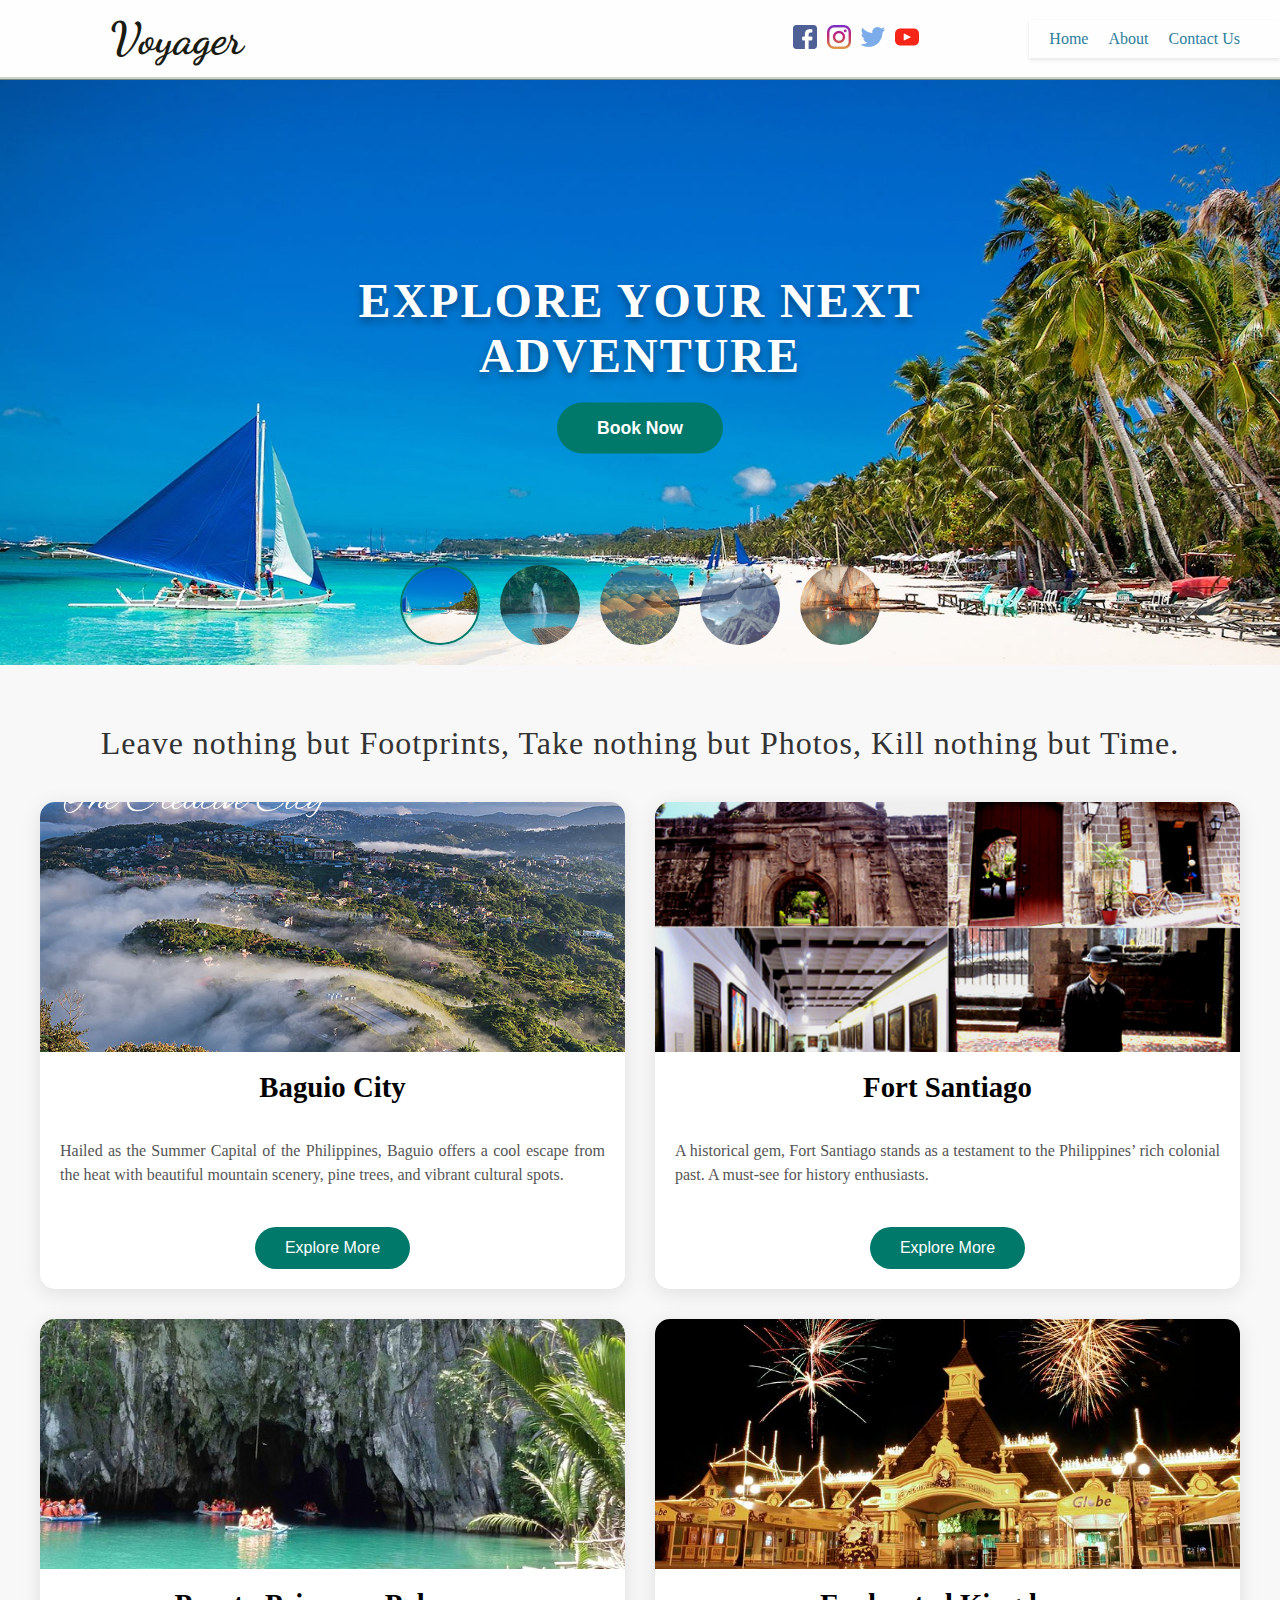
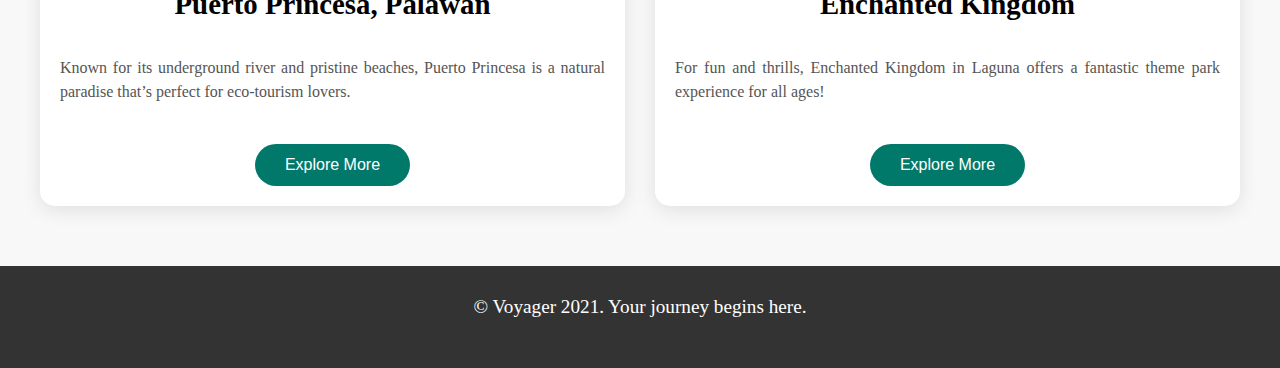
<file: index.html>
<!DOCTYPE html>
<html lang="en">
  <head>
    <meta charset="UTF-8" />
    <meta http-equiv="X-UA-Compatible" content="IE=edge" />
    <meta name="viewport" content="width=device-width, initial-scale=1.0" />
    <title>Voyager || Home</title>
    <link rel="icon" href="../time.jpg" type="image/png" />
    <link rel="preconnect" href="https://fonts.googleapis.com" />
    <link rel="preconnect" href="https://fonts.gstatic.com" crossorigin />
    <link
      href="https://fonts.googleapis.com/css2?family=Amatic+SC:wght@700&family=Cookie&family=Dancing+Script&family=Finger+Paint&family=Indie+Flower&family=Shalimar&display=swap"
      rel="stylesheet"
    />
    <link rel="stylesheet" href="style.css" />
  </head>
  <body>
    <div class="container">
      <header class="top-bar">
        <div class="menubar">
          <h1 class="logo">
            <a href=".//index.html"> Voyager </a>
          </h1>
          <div class="socmed">
            <ul>
              <li>
                <a href="https://www.facebook.com/" target="_blank">
                  <img src=".//socials/facebook.png" alt=""
                /></a>
              </li>
              <li>
                <a href="https://www.instagram.com/" target="_blank">
                  <img src=".//socials/instagram.png" alt=""
                /></a>
              </li>
              <li>
                <a href="https://twitter.com/" target="_blank">
                  <img src=".//socials/twitter.png" alt=""
                /></a>
              </li>
              <li>
                <a href="https://www.youtube.com/" target="_blank">
                  <img src=".//socials/youtube.png" alt=""
                /></a>
              </li>
            </ul>
          </div>
          <div class="menu-bar">
            <ul>
              <li><a href="./index.html"> Home</a></li>
              <li><a href="./about/about.html"> About </a></li>
              <li><a href="./contact/index.html"> Contact Us</a></li>
            </ul>
          </div>
        </div>
      </header>

      <div class="hero">
        <div id="Bg">
          <div class="carousel">
            <div class="carousel-images">
              <img
                src=".//adventure/borcay-round.jpg"
                alt=""
                class="carousel-image"
              />
              <img
                src=".//adventure/kawasan-falls.jpg"
                alt=""
                class="carousel-image"
              />
              <img
                src=".//adventure/chocolate hills.jpeg"
                alt=""
                class="carousel-image"
              />
              <img
                src=".//adventure/pinatubo.jpg"
                alt=""
                class="carousel-image"
              />
              <img
                src=".//adventure/Underground-River.jpg"
                alt=""
                class="carousel-image"
              />
            </div>
            <div class="hero-text">
              <h1>Explore Your Next Adventure</h1>
              <button>Book Now</button>
            </div>
          </div>
          <div class="carousel-preview">
            <div class="preview" data-index="0">
              <img src=".//adventure/borcay-round.jpg" alt="" />
            </div>
            <div class="preview" data-index="1">
              <img src=".//adventure/kawasan-falls.jpg" alt="" />
            </div>
            <div class="preview" data-index="2">
              <img src=".//adventure/chocolate hills.jpeg" alt="" />
            </div>
            <div class="preview" data-index="3">
              <img src=".//adventure/pinatubo.jpg" alt="" />
            </div>
            <div class="preview" data-index="4">
              <img src=".//adventure/Underground-River.jpg" alt="" />
            </div>
          </div>
        </div>
      </div>

      <div class="places">
        <p class="caption">
          Leave nothing but Footprints, Take nothing but Photos, Kill nothing
          but Time.
        </p>
        <div class="places-content">
          <div class="travel">
            <img class="top" src=".//adventure/baguio.jpg" alt="" />
            <h1>Baguio City</h1>
            <p class="text">
              Hailed as the Summer Capital of the Philippines, Baguio offers a
              cool escape from the heat with beautiful mountain scenery, pine
              trees, and vibrant cultural spots.
            </p>
            <button>Explore More</button>
          </div>
          <div class="travel">
            <img class="top" src=".//adventure/intramuros.jpg" alt="" />
            <h1>Fort Santiago</h1>
            <p class="text">
              A historical gem, Fort Santiago stands as a testament to the
              Philippines’ rich colonial past. A must-see for history
              enthusiasts.
            </p>
            <button>Explore More</button>
          </div>
          <div class="travel">
            <img class="top" src=".//adventure/puerto.jpg" alt="" />
            <h1>Puerto Princesa, Palawan</h1>
            <p class="text">
              Known for its underground river and pristine beaches, Puerto
              Princesa is a natural paradise that’s perfect for eco-tourism
              lovers.
            </p>
            <button>Explore More</button>
          </div>
          <div class="travel">
            <img class="top" src=".//adventure/enchanted.jpg" alt="" />
            <h1>Enchanted Kingdom</h1>
            <p class="text">
              For fun and thrills, Enchanted Kingdom in Laguna offers a
              fantastic theme park experience for all ages!
            </p>
            <button>Explore More</button>
          </div>
        </div>
      </div>

      <div class="footer">
        <div class="footer-content">
          <p>&copy; Voyager 2021. Your journey begins here.</p>
          <!-- <div class="socials">
            <a href="https://www.facebook.com/" target="_blank">Facebook</a>
            <a href="https://www.instagram.com/" target="_blank">Instagram</a>
            <a href="https://twitter.com/" target="_blank">Twitter</a>
            <a href="https://www.youtube.com/" target="_blank">YouTube</a>
          </div> -->
        </div>
      </div>
    </div>

    <script>
      const previews = document.querySelectorAll(".preview");
      const images = document.querySelectorAll(".carousel-image");

      let currentIndex = 0;
      const totalImages = images.length;

      // Function to change image
      function changeImage(index) {
        // Hide all images
        images.forEach((image) => {
          image.classList.remove("active");
        });

        // Show the selected image
        images[index].classList.add("active");

        // Move the carousel to the selected image
        const offset = -index * 100; 
        document.querySelector(
          ".carousel-images"
        ).style.transform = `translateX(${offset}%)`;

        // Update the preview indicator (active class)
        previews.forEach((preview) => {
          preview.classList.remove("active");
        });
        previews[index].classList.add("active");
      }

      // Initialize the first image as visible
      changeImage(currentIndex);

      // Function to automatically move to the next image every 3 seconds
      setInterval(() => {
        currentIndex = (currentIndex + 1) % totalImages; 
        changeImage(currentIndex);
      }, 10000); 

      // Adding click event to each preview for manual selection
      previews.forEach((preview, index) => {
        preview.addEventListener("click", () => {
          currentIndex = index;
          changeImage(currentIndex);
        });
      });
    </script>
  </body>
</html>
</file>
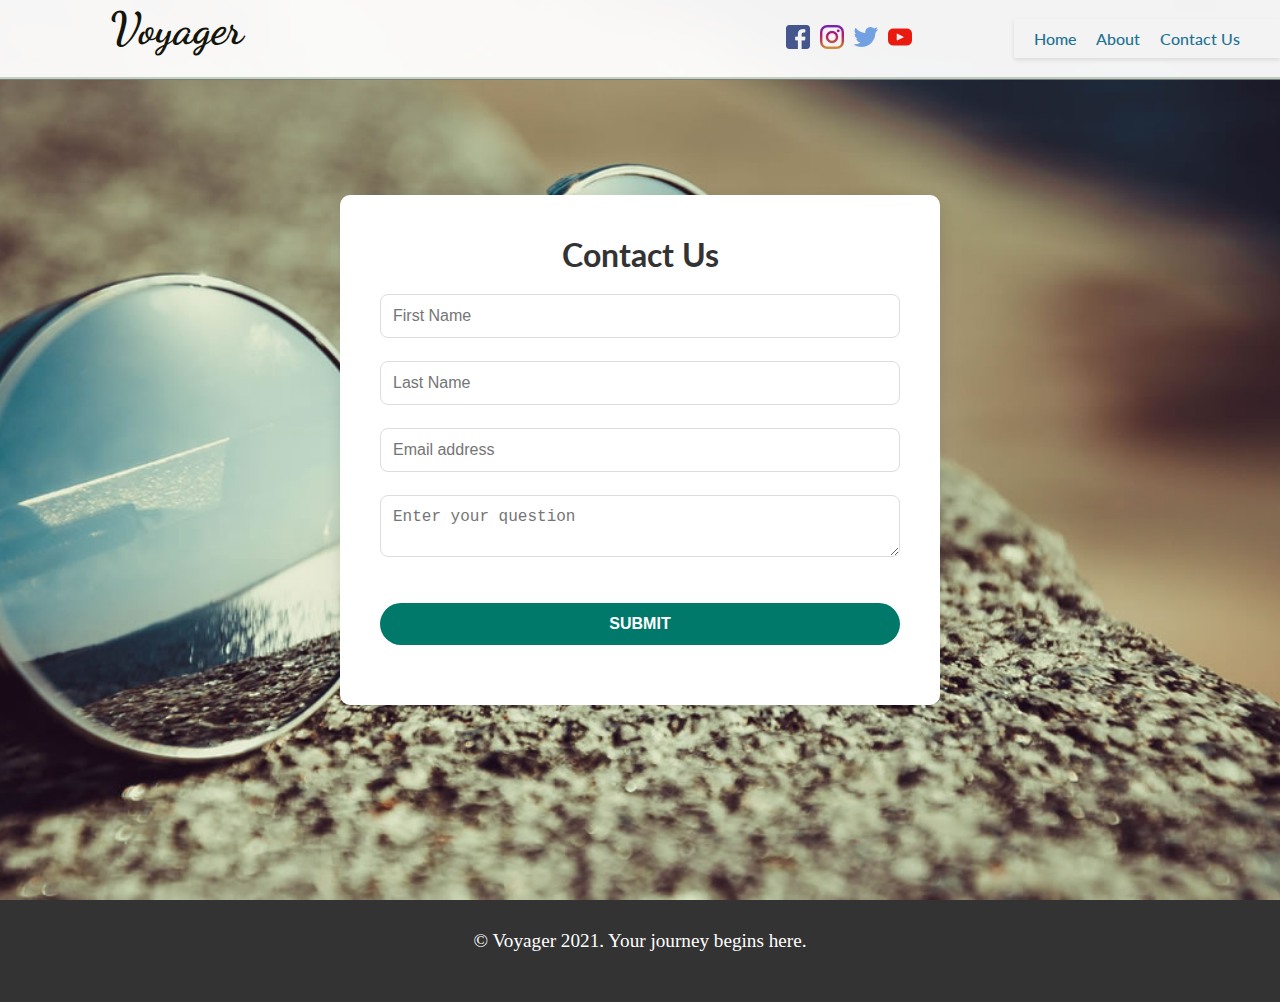
<file: contact/index.html>
<!DOCTYPE html>
<html lang="en">
  <head>
    <meta charset="UTF-8" />
    <meta name="viewport" content="width=device-width, initial-scale=1.0" />
    <link rel="stylesheet" href="style.css" />
    <link rel="preconnect" href="https://fonts.gstatic.com" />
    <link
      href="https://fonts.googleapis.com/css2?family=Lato:wght@300;400;700&display=swap"
      rel="stylesheet"
    />

    <link rel="preconnect" href="https://fonts.googleapis.com" />
    <link rel="preconnect" href="https://fonts.gstatic.com" crossorigin />
    <link
      href="https://fonts.googleapis.com/css2?family=Amatic+SC:wght@700&family=Cookie&family=Dancing+Script&family=Finger+Paint&family=Indie+Flower&family=Shalimar&display=swap"
      rel="stylesheet"
    />
    <link rel="icon" href="../time.jpg" type="image/png" />
    <link rel="stylesheet" href="../style.css" />
    <title>Voyager || Contact us</title>
  </head>
  <body>
    <div class="bodys">
      <header class="top-bar">
        <div class="menubar">
          <h1 class="logo">
            <a href=".././/index.html"> Voyager </a>
          </h1>
          <div class="socmed">
            <ul>
              <li>
                <a href="https://www.facebook.com/" target="_blank">
                  <img src=".././/socials/facebook.png" alt=""
                /></a>
              </li>
              <li>
                <a href="https://www.instagram.com/" target="_blank">
                  <img src=".././/socials/instagram.png" alt=""
                /></a>
              </li>
              <li>
                <a href="https://twitter.com/" target="_blank">
                  <img src=".././/socials/twitter.png" alt=""
                /></a>
              </li>
              <li>
                <a href="https://www.youtube.com/" target="_blank">
                  <img src=".././/socials/youtube.png" alt=""
                /></a>
              </li>
            </ul>
          </div>
          <div class="menu-bar">
            <ul>
              <li><a href=".././index.html"> Home</a></li>
              <li><a href=".././about/about.html"> About </a></li>
              <li><a href=".././contact/index.html"> Contact Us</a></li>
            </ul>
          </div>
        </div>
      </header>
      <div class="form-cons">
        <div class="margin">
          <h1>Contact Us</h1>

          <form name="contact-form">
            <div class="form-control">
              <input type="text" name="fname" placeholder="First Name" />
              <div class="error hide">First Name is required</div>
            </div>

            <div class="form-control">
              <input type="text" name="lname" placeholder="Last Name" />
              <div class="error hide">Last Name is required</div>
            </div>

            <div class="form-control">
              <input name="email" placeholder="Email address" />
              <div class="error hide">Email is invalid</div>
            </div>

            <div class="form-control">
              <textarea
                name="message"
                placeholder="Enter your question"
              ></textarea>
              <div class="error hide">Message is required</div>
            </div>

            <button type="submit">Submit</button>
          </form>
        </div>
      </div>
    </div>

    <div class="footer">
      <div class="footer-content">
        <p>&copy; Voyager 2021. Your journey begins here.</p>
        <!-- <div class="socials">
        <a href="https://www.facebook.com/" target="_blank">Facebook</a>
        <a href="https://www.instagram.com/" target="_blank">Instagram</a>
        <a href="https://twitter.com/" target="_blank">Twitter</a>
        <a href="https://www.youtube.com/" target="_blank">YouTube</a>
      </div> -->
      </div>
    </div>
    <script src="index.js"></script>
  </body>
</html>
</file>
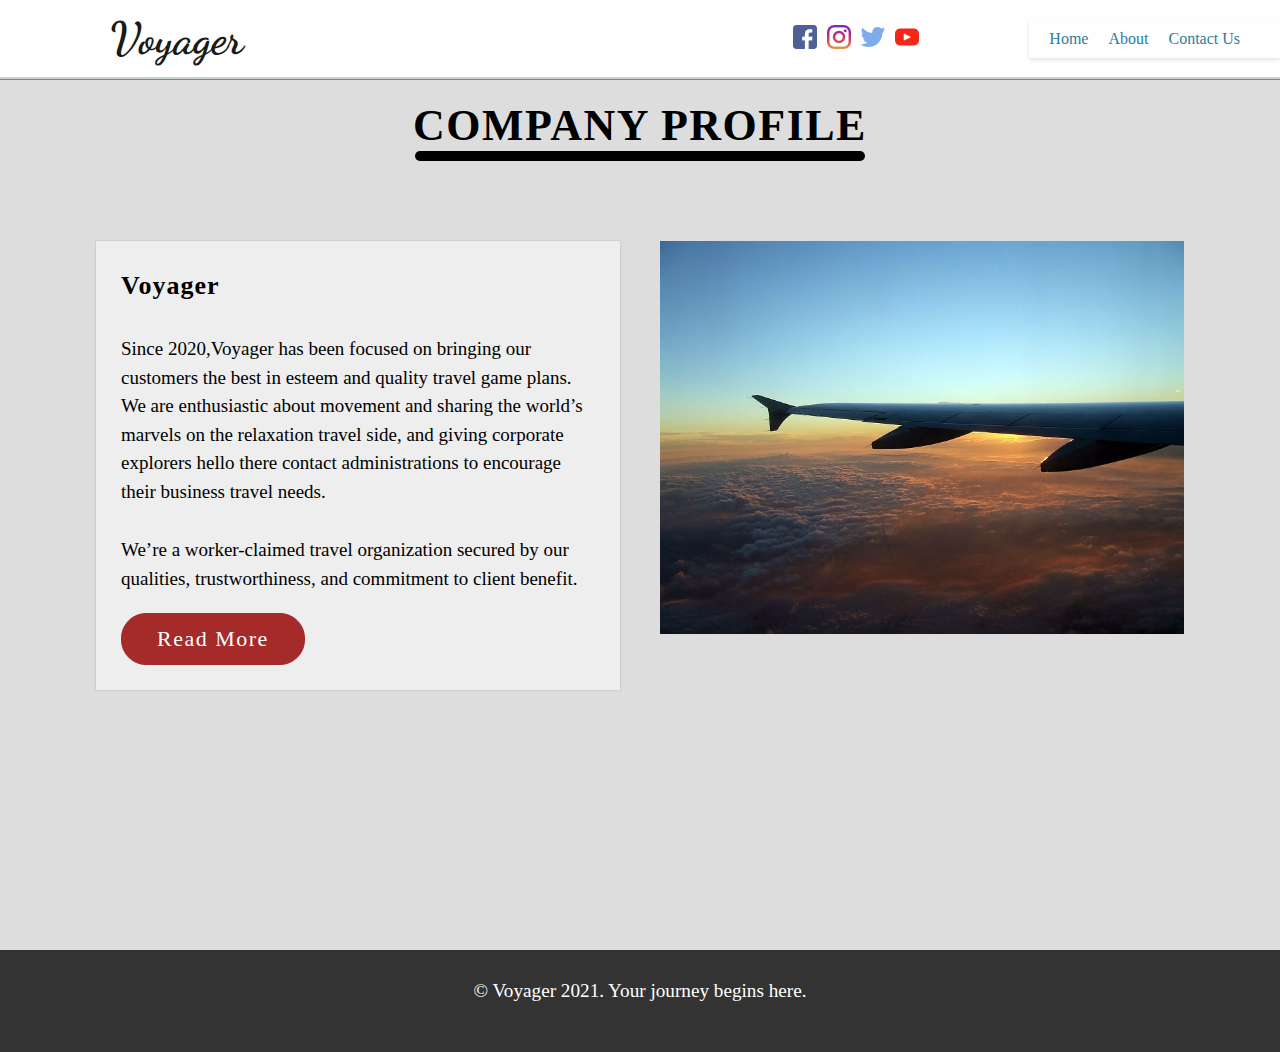
<file: about/about.html>
<!DOCTYPE html>
<html lang="en">
<head>
    <meta charset="UTF-8">
    <meta http-equiv="X-UA-Compatible" content="IE=edge">
    <meta name="viewport" content="width=device-width, initial-scale=1.0">
    <link rel= "stylesheet" href="style.css">
    <link rel="stylesheet" href="../style.css">
    <title>Voyager || About Us</title>
    <link rel="icon" href="../time.jpg" type="image/png" >
    <link rel="preconnect" href="https://fonts.googleapis.com">
    <link rel="preconnect" href="https://fonts.gstatic.com" crossorigin>
    <link href="https://fonts.googleapis.com/css2?family=Amatic+SC:wght@700&family=Cookie&family=Dancing+Script&family=Finger+Paint&family=Indie+Flower&family=Shalimar&display=swap" rel="stylesheet">
    
</head>
<body>
  <header class="top-bar">
    <div class="menubar">
        <h1 class="logo">
            <a href=".././/index.html">   
                Voyager </a>
        </h1>
        <div class="socmed">
            <ul>
                <li>
                  <a href="https://www.facebook.com/" target="_blank">
                      <img src=".././/socials/facebook.png" alt=""/></a>
                </li>
                <li>
                  <a href="https://www.instagram.com/" target="_blank">
                      <img src=".././/socials/instagram.png" alt=""/></a>
                </li>
                <li>
                  <a href="https://twitter.com/" target="_blank">
                      <img src=".././/socials/twitter.png" alt=""/></a>
                </li>
                <li>
                  <a href="https://www.youtube.com/" target="_blank">
                      <img src=".././/socials/youtube.png" alt=""/></a>
                </li>
              </ul>
        </div>
        <div class="menu-bar">
            <ul>
                <li> <a href=".././index.html"> Home</a></li>
                <li> <a href="../about/about.html"> About </a> </li>
                <li> <a href="../contact/index.html"> Contact Us</a> </li>
            </ul>
        </div>
    </div>
</header>
    <div class= "flex-container">
        <div class="Profile">
          <h1>Company Profile</h1>
        </div>
         <div class="Content">
          <div class="Text">
              <h2>Voyager</h2>
            <p>Since 2020,Voyager has been focused on bringing our customers the best in esteem and quality travel game plans. We are enthusiastic about movement and sharing the world’s marvels on the relaxation travel side, and giving corporate explorers hello there contact administrations to encourage their business travel needs.</p>
            <p>We’re a worker-claimed travel organization secured by our qualities, trustworthiness, and commitment to client benefit.</p>
            <a href="" class="button">Read More</a>
          
       </div>
          <div class="image"> 
            <img src="../about/img/Sunrise-from-the-airplane (1).jpg" >
          </div>
         </div>
    </div>
 <!-- <div class="column-pic">
        <div class= "box-area">
          <div class="single-box">
            <div class="img-area">
            <img src="../jessely/1.jpg">
            </div>
              <div class="img-text">
                <span class= "header-text"><strong>Paul Justine Soriano</strong></span>
                  <p>Web Developer</p>
              </div>
          </div>
      </div>
      <div class= "box-area">
        <div class="single-box">
            <div class="img-area">
              <img src="../jessely/2.jpg">
            </div>
              <div class="img-text">
                <span class= "header-text"><strong>Mitch Angel Togle</strong></span>
                  <p>Web Developer</p>
              </div>
        </div>
      </div>
      <div class= "box-area">
        <div class="single-box">
          <div class="img-area">
            <img src="../jessely/3.jpg">
          </div>
            <div class="img-text">
              <span class= "header-text"><strong>Jessely Gutas</strong></span>
                <p>Web Developer</p>
            </div>
        </div>
    </div>
</div> -->

<div class="footer">
  <div class="footer-content">
    <p>&copy; Voyager 2021. Your journey begins here.</p>
    <!-- <div class="socials">
      <a href="https://www.facebook.com/" target="_blank">Facebook</a>
      <a href="https://www.instagram.com/" target="_blank">Instagram</a>
      <a href="https://twitter.com/" target="_blank">Twitter</a>
      <a href="https://www.youtube.com/" target="_blank">YouTube</a>
    </div> -->
  </div>
</div>
 
</body>
</html>
</file>
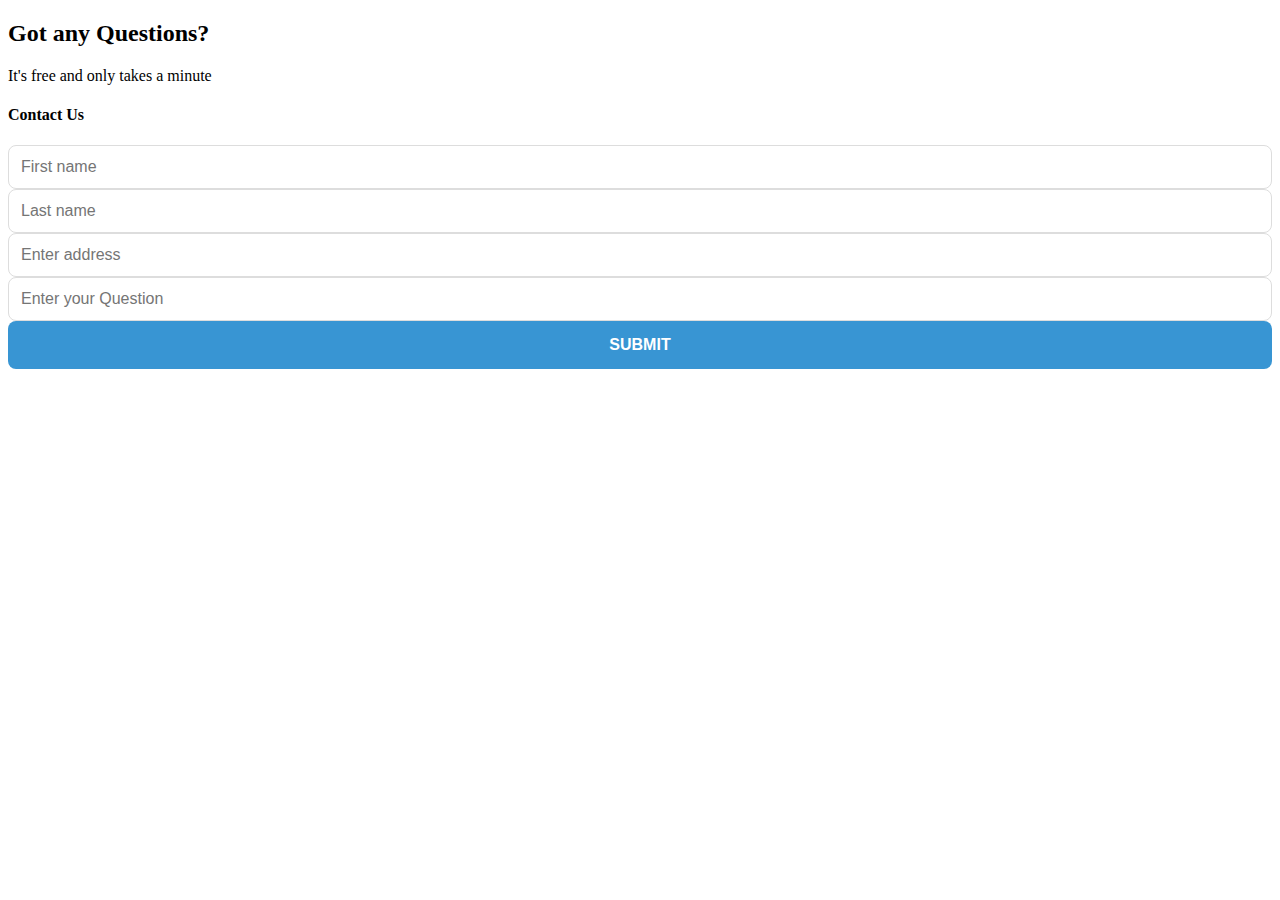
<file: contact/contact_us.html>
<!DOCTYPE html>
<html lang="en">
  <head>
    <meta charset="UTF-8" />
    <meta name="viewport" content="width=device-width, initial-scale=1.0" />
    <meta http-equiv="X-UA-Compatible" content="ie=edge" />
    
    <link rel="stylesheet" href="style.css">
    <title>Voyager</title>
  </head>
  <body>
    <div id="container">
      <div class="form-wrap">
        <h2>Got any Questions?</h2
            >
        <p>It's free and only takes a minute</p>
        <form name="form">
          <div class="form-group">
            <h4><strong>Contact Us</strong></h4>
            <input type="text" name="firstName" id="first-name" placeholder="First name" >
            <input type="text" name="lastName" id="last-name" placeholder="Last name" >
            <input type="email" name="email" id="email" placeholder="Enter address" >
            <input type="text" name="question" id="question" placeholder="Enter your Question" >
          </div>
          <button type="submit" class="btn">Submit</button>
        </form>
    </div>
    <script>
      
    </script>
  </body>
</html>
</file>
<file: style.css>
* {
  padding: 0;
  margin: 0;
  box-sizing: border-box;
}
body {
  background-color: #e6e6e6;
}
/* Header */
h1 {
  margin-top: 0%;
}

.logo a {
  text-decoration: none;
  color: rgba(15, 16, 7, 255);
  font-family: "Dancing Script", cursive;
  font-size: 45px;
  padding-left: 110px;
}
.menubar {
  display: flex;
  align-items: center;
  justify-content: space-between;
  background-color: white;
  color: #333;
  opacity: 0.95;
  width: 100%;
  height: 80px;
  position: fixed;
  top: 0;
  left: 0;
  right: 0;
  z-index: 1000;
  border-bottom: ridge rgb(201, 212, 201);
}

.socmed ul {
  display: flex;
  list-style: none;
  margin-left: 450px;
}
.socmed li {
  margin-right: 10px;
}

/* Container for the menu bar */
.menu-bar {
  background-color: #fff;
  padding: 10px 20px;
  box-shadow: 0 2px 4px rgba(0, 0, 0, 0.1);
}

/* List style and layout */
.menu-bar ul {
  display: flex;
  list-style: none;
  padding: 0;
  margin: 0;
  justify-content: flex-start;
}

.menu-bar li {
  margin-right: 20px;
}

.menu-bar li a {
  text-decoration: none;
  color: #1e7898;
  font-size: 16px;
  font-weight: 500;
  transition: color 0.3s ease, transform 0.3s ease, border-bottom 0.3s ease;
  padding-bottom: 5px;
}

/* Hover effect for links */
.menu-bar li a:hover {
  color: #0078d4;
  border-bottom: 2px solid #0078d4;
  transform: translateY(-2px);
}

/* Active link style (optional) */
.menu-bar li a.active {
  color: #0078d4;
  font-weight: 600;
}

/* Hero section */
.hero {
  width: 100%;
  height: 65vh; 
  position: relative;
  overflow: hidden;
  margin-top: 80px;
}

#Bg {
  width: 100%;
  height: 100%;
  position: relative;
}

.carousel {
  position: relative;
  width: 100%;
  height: 100%;
  display: flex;
  flex-direction: column;
}

.carousel-images {
  display: flex;
  transition: transform 0.5s ease;
  position: relative;
}

.carousel-image {
  width: 100%;
  height: 100%;
  z-index: 1; 
  
}

.carousel-preview {
  position: absolute;
  bottom: 20px;
  width: 100%;
  display: flex;
  justify-content: center;
  z-index: 3;
}

.preview {
  width: 80px;
  height: 80px;
  margin: 0 10px;
  border-radius: 50%;
  overflow: hidden;
  cursor: pointer;
  opacity: 0.7;
}

.preview img {
  width: 100%;
  height: 100%;
  object-fit: cover;
}

.preview:hover {
  opacity: 1;
}

.preview.active {
  border: 2px solid #00796b;
  opacity: 1;
}


.hero-text {
  position: absolute;
  top: 50%;
  left: 50%;
  transform: translate(-50%, -50%);
  text-align: center;
  color: white;
  z-index: 2;
}

.hero-text h1 {
  font-size: 3rem;
  font-weight: 700;
  margin-bottom: 20px;
  text-transform: uppercase;
  letter-spacing: 2px;
  text-shadow: 0 4px 8px rgba(0, 0, 0, 0.4);
}

.hero-text button {
  padding: 15px 40px;
  border: none;
  background-color: #00796b;
  color: white;
  font-size: 1.1rem;
  font-weight: 600;
  cursor: pointer;
  border-radius: 30px;
  transition: background-color 0.3s ease, transform 0.3s ease;
}

.hero-text button:hover {
  background-color: #004d40;
  transform: scale(1.05);
}



/* Places Section */
.places {
  background-color: #f8f8f8;
  padding: 60px 20px;
}

.places-content {
  max-width: 1200px;
  margin: 0 auto;
  display: grid;
  grid-template-columns: repeat(2, 1fr);
  gap: 30px;
}

.caption {
  font-size: 2rem;
  text-align: center;
  font-weight: 500;
  margin-bottom: 40px;
  color: #333;
  letter-spacing: 1px;
}

.travel {
  background: white;
  border-radius: 15px;
  overflow: hidden;
  box-shadow: 0 4px 20px rgba(0, 0, 0, 0.1);
  transition: transform 0.3s ease;
}

.travel:hover {
  transform: scale(1.05);
}

.travel img {
  width: 100%;
  height: 250px;
  object-fit: cover;
}

.travel h1 {
  font-size: 1.8rem;
  text-align: center;
  margin: 15px 0;
}

.text {
  padding: 20px;
  font-size: 1rem;
  color: #555;
  line-height: 1.5;
  text-align: justify;
}

button {
  padding: 12px 30px;
  margin: 20px auto;
  display: block;
  background-color: #00796b;
  border: none;
  color: white;
  font-size: 1rem;
  cursor: pointer;
  border-radius: 30px;
  transition: background-color 0.3s ease;
}

button:hover {
  background-color: #004d40;
}

/* Footer Section */
.footer {
  background-color: #333;
  color: white;
  padding: 30px 0;
  text-align: center;
}

.footer .footer-content {
  max-width: 1200px;
  margin: 0 auto;
}

.footer p {
  margin-bottom: 20px;
  font-size: 1.2rem;
}

.footer .socials {
  display: flex;
  justify-content: center;
  gap: 15px;
}

.footer .socials a {
  color: white;
  text-decoration: none;
  font-size: 1.1rem;
  text-transform: uppercase;
  transition: color 0.3s ease;
}

.footer .socials a:hover {
  color: #ff6f61;
}
</file>
<file: contact/style.css>
/* General body styles */
.bodys {
  font-family: "Lato", sans-serif;
  color: #333;
  margin: 0;
  background-image: url("./sunglasses-thumb.jpg");
  background-repeat: no-repeat;
  background-size: cover;
  background-position: center;
  display: flex;
  justify-content: center;
  align-items: center;
  height: 100vh;
  overflow: hidden;
}

/* Form container styling */
.form-cons {
  position: relative;
  background-color: rgba(255, 255, 255); /* Semi-transparent background */
  padding: 40px;
  border-radius: 10px;
  box-shadow: 0 4px 15px rgba(0, 0, 0, 0.1);
  width: 100%;
  max-width: 600px;
  z-index: 10;
}

h1 {
  font-size: 32px;
  margin-bottom: 20px;
  text-align: center;
  color: #333;
}

/* Form control styles */
.input-container {
  margin-bottom: 20px;
}

/* Input fields */
input,
textarea {
  width: 100%;
  padding: 12px;
  border-radius: 8px;
  border: 1px solid #ddd;
  font-size: 16px;
  color: #333;
  box-sizing: border-box;
  transition: border-color 0.3s ease;
  resize: vertical;
}

input:focus,
textarea:focus {
  border-color: #3895D3;
  outline: none;
}

/* Error styling */
.invalid {
  border: 2px solid red;
}

.error {
  color: red;
  font-size: 14px;
  margin-top: 6px;
}

.hide {
  opacity: 0;
}

/* Button styles */
button {
  width: 100%;
  padding: 15px;
  border-radius: 8px;
  background-color: #3895D3;
  color: #fff;
  font-size: 16px;
  cursor: pointer;
  transition: all 0.3s ease;
  border: none;
  text-transform: uppercase;
  font-weight: bold;
}

button:hover {
  background-color: #1261A0;
}


/* Media query for smaller screens */
@media (max-width: 768px) {
  .form-cons {
    padding: 20px;
    width: 90%;
  }

  h1 {
    font-size: 28px;
  }

  input, textarea, button {
    font-size: 14px;
  }
}
</file>
<file: about/style.css>
*{
    margin: 0px;
    padding: 0px;
    box-sizing: border-box;

}


.flex-container{
 width: 100%;
 min-height: 100vh;
 background-color: #ddd;
 margin-top: 50px;

}

.flex-container .Profile{
 width: 100%;
 display: flex;
 align-items: center;
 justify-content: center;
 text-transform: uppercase;
 font-size: 22px;
 letter-spacing: 1.5px;
 padding: 50px 0px;
}

.flex-container .Profile h1::after{
    content: "";
    height: 10px;
    width: 450px;
    background-color: black;
    border-radius: 10px;
    position: relative;
    display: block;
    margin: auto;
}

.Content{
 width: 85%;
 display: grid;
 grid-template-columns: repeat(2, 1fr);
 grid-gap: 40px;
 margin: 30px auto;

}

.Content .Text{
 box-shadow: 0px 0px 2px 0px rgba(0, 0, 0, 0.2);
 background-color: #eee;
 padding: 25px 25px;
}

.Content .Text h2{
 color: black;
 font-size: 26px;
 line-height: 1.5;
 letter-spacing: 1px;
}

.Content .Text p{
 margin-top: 30px;
 font-size: 19px;
 line-height: 1.5;
 color:black

}

.Content .Text a{
 font-size: 22px;
 text-decoration: none;
 display: inline-block;
 padding: 12px 35px;
 background-color:brown;
 border-radius: 25px;
 color: #fff;
 border:1px solid brown;
 letter-spacing: 1.5px;
 margin-top: 20px;
}

.image img{
 width: 100%;
 height: auto;
 

}
.column-pic{
  display: flex;
  justify-content: center;
}


.box-area{
    display:flex;
    flex-wrap: wrap;
    justify-content: center;
    align-items: center;
  
  
  }
  
  .single-box{
    position:relative;
    display:flex;
    flex-direction:column;
    align-items: center;
    justify-content: center;
    width: 300px;
    height: auto;
    border-radius: 4px;
    background-color: coral;
    text-align: center;
    margin: 20px;
    padding: 20px;
    
  }
  
  .img-area img{

    width: 200px;
    border: 6px solid #ddd;
    border-radius: 50%;
    padding: 20px;
 
  
  }
   
  .img-text{
    margin-top: 10px;
  }
</file>
